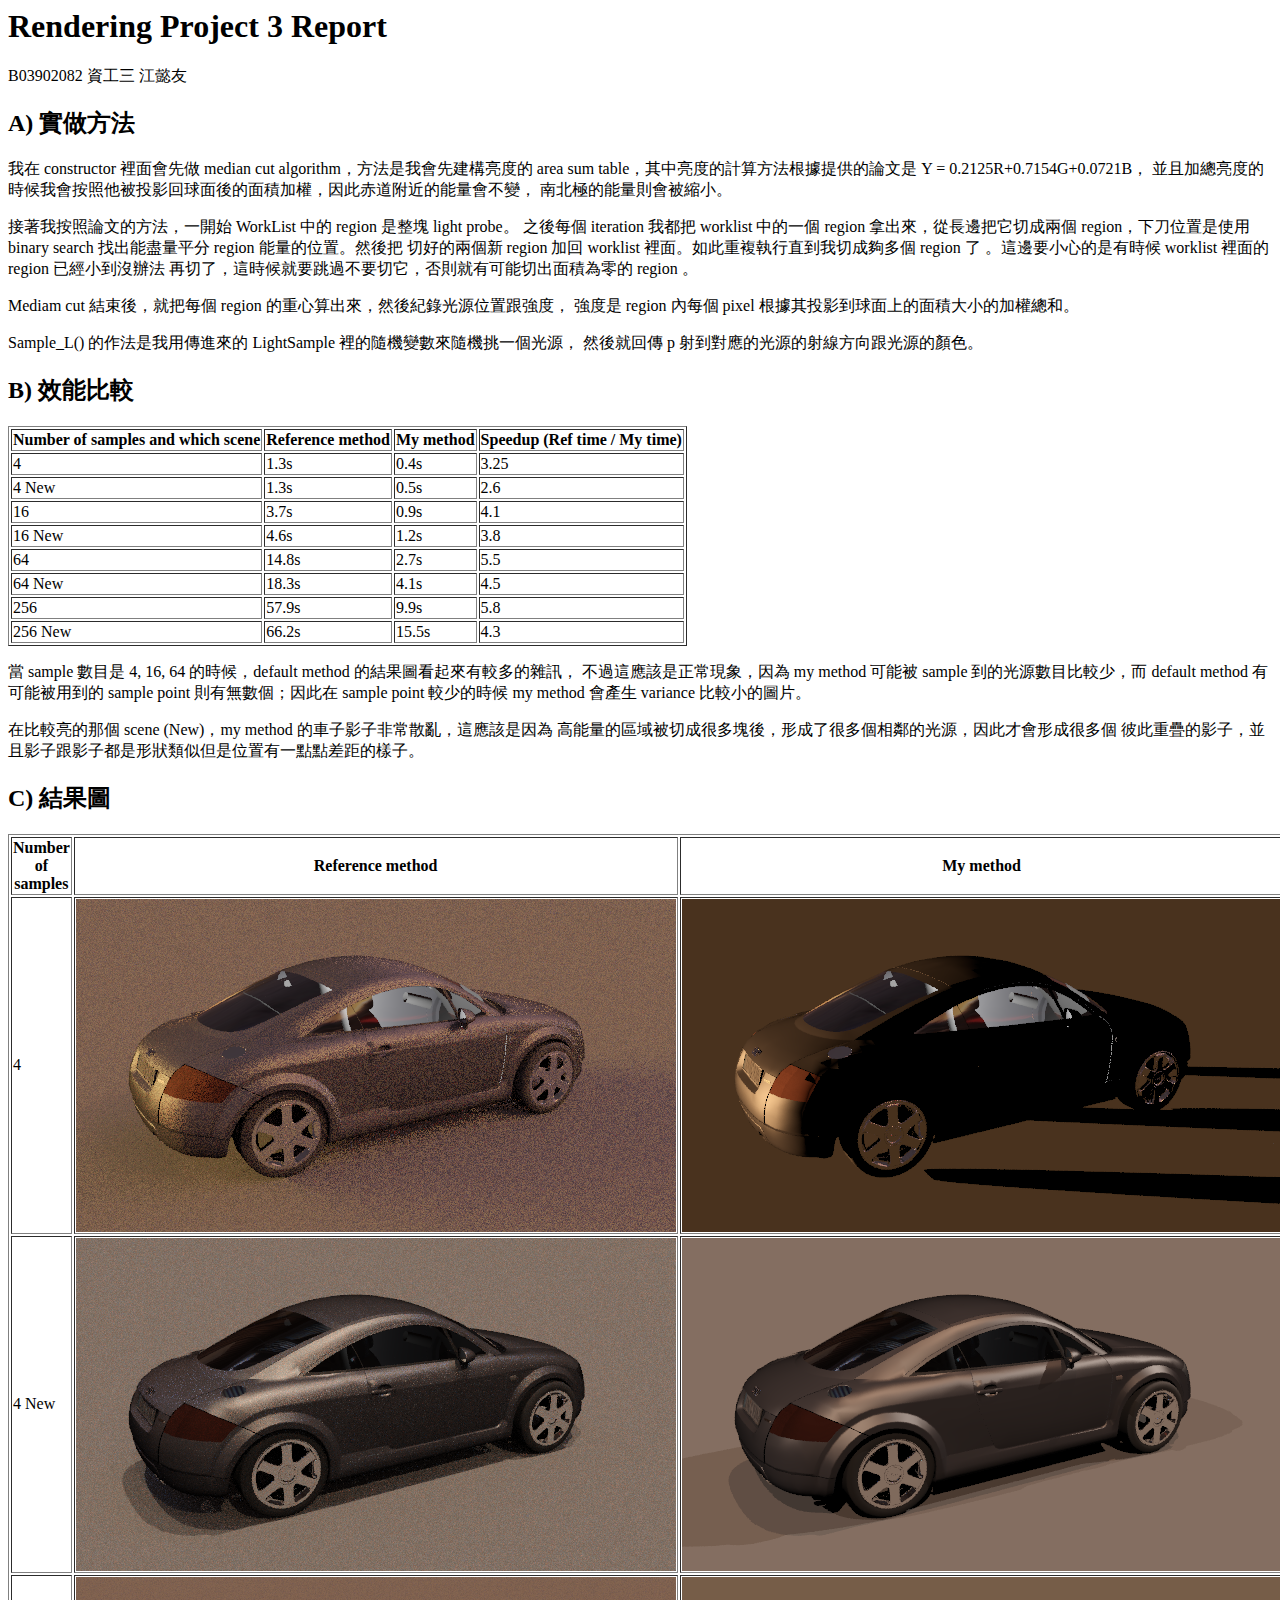
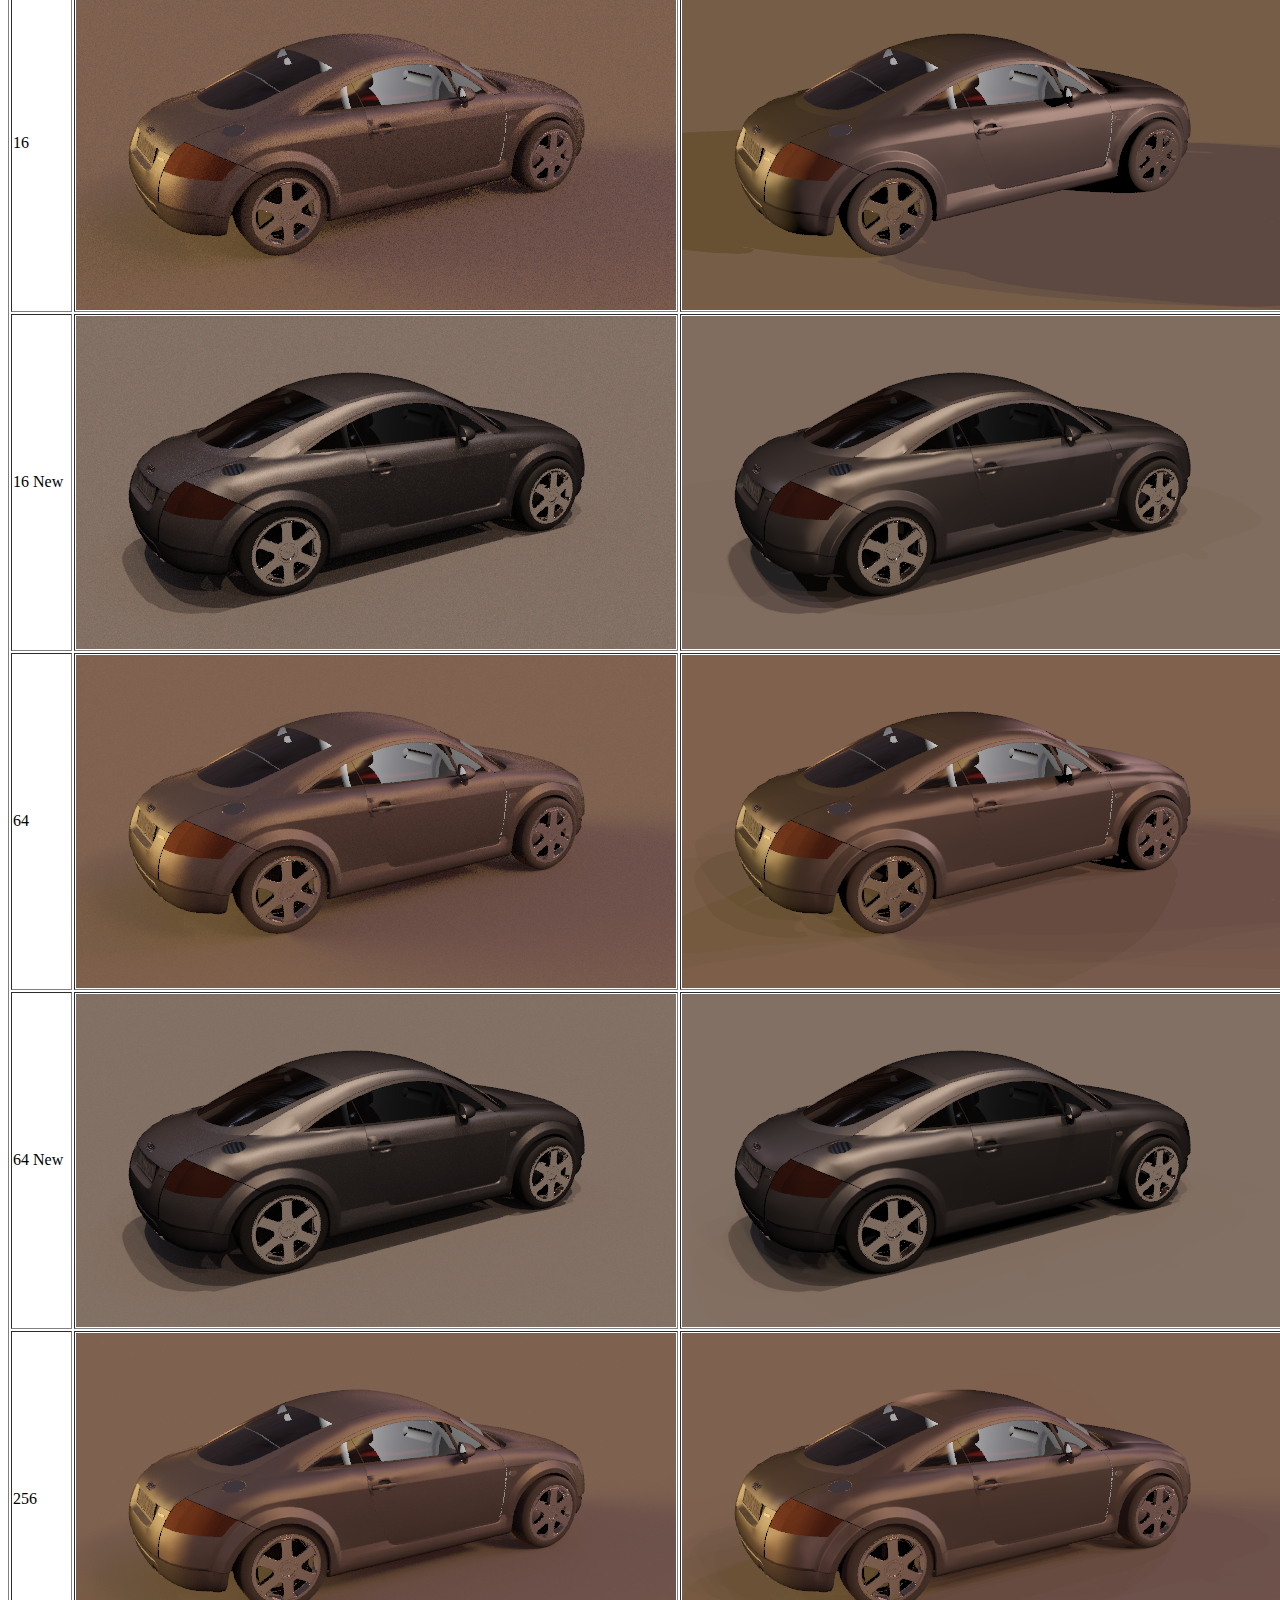
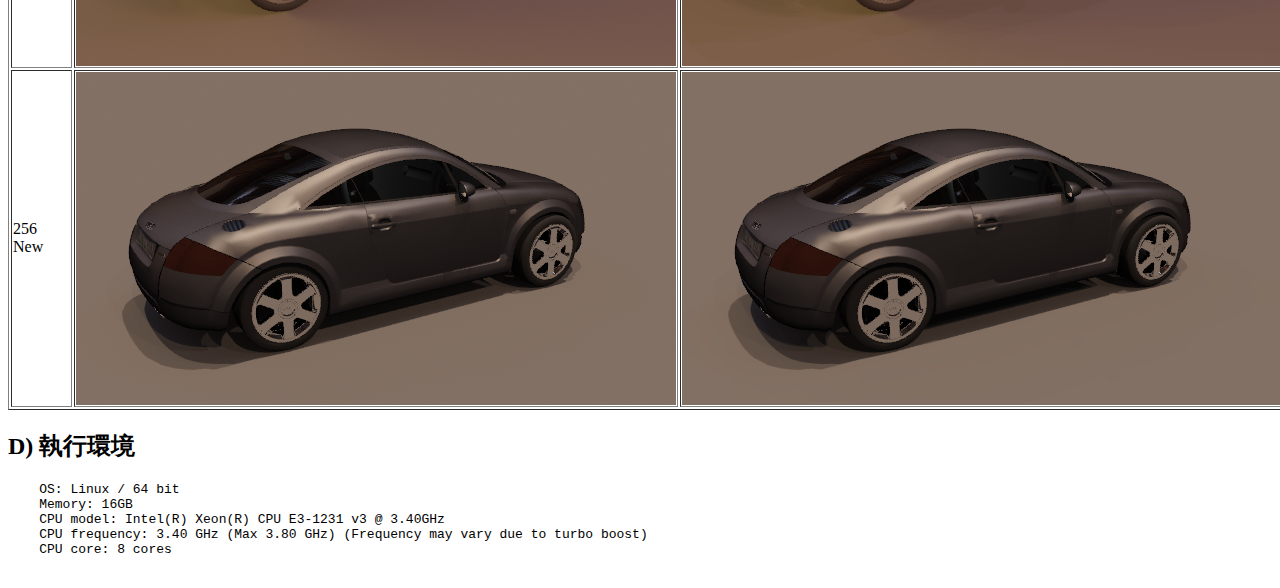
<file: project3/b03902082.html>
<html>
<head>
  <meta charset="UTF-8">
  <title>Rendering Project 3 Report</title>
</head>

<body>
  <h1>Rendering Project 3 Report</h1>
  <p>
    B03902082 資工三 江懿友
  </p>

  <h2>A) 實做方法</h2>
  <p>
    我在 constructor 裡面會先做 median cut algorithm，方法是我會先建構亮度的
    area sum table，其中亮度的計算方法根據提供的論文是 Y = 0.2125R+0.7154G+0.0721B，
    並且加總亮度的時候我會按照他被投影回球面後的面積加權，因此赤道附近的能量會不變，
    南北極的能量則會被縮小。
  </p>
  <p>
    接著我按照論文的方法，一開始 WorkList 中的 region 是整塊 light probe。
    之後每個 iteration 我都把 worklist 中的一個 region 拿出來，從長邊把它切成兩個
    region，下刀位置是使用 binary search 找出能盡量平分 region 能量的位置。然後把
    切好的兩個新 region 加回 worklist 裡面。如此重複執行直到我切成夠多個 region 了
    。這邊要小心的是有時候 worklist 裡面的 region 已經小到沒辦法
    再切了，這時候就要跳過不要切它，否則就有可能切出面積為零的 region 。
  </p>
  <p>
    Mediam cut 結束後，就把每個 region 的重心算出來，然後紀錄光源位置跟強度，
    強度是 region 內每個 pixel 根據其投影到球面上的面積大小的加權總和。
  </p>
  <p>
    Sample_L() 的作法是我用傳進來的 LightSample 裡的隨機變數來隨機挑一個光源，
    然後就回傳 p 射到對應的光源的射線方向跟光源的顏色。
  </p>

  <h2>B) 效能比較</h2>
  <p>
  <table border>
    <tr>
      <th>Number of samples and which scene</th>
      <th>Reference method</th>
      <th>My method</th>
      <th>Speedup (Ref time / My time)</th>
    </tr>
    <tr>
      <td>4</td>
      <td>1.3s</td>
      <td>0.4s</td>
      <td>3.25</td>
    </tr>
    <tr>
      <td>4 New</td>
      <td>1.3s</td>
      <td>0.5s</td>
      <td>2.6</td>
    </tr>
    <tr>
      <td>16</td>
      <td>3.7s</td>
      <td>0.9s</td>
      <td>4.1</td>
    </tr>
    <tr>
      <td>16 New</td>
      <td>4.6s</td>
      <td>1.2s</td>
      <td>3.8</td>
    </tr>
    <tr>
      <td>64</td>
      <td>14.8s</td>
      <td>2.7s</td>
      <td>5.5</td>
    </tr>
    <tr>
      <td>64 New</td>
      <td>18.3s</td>
      <td>4.1s</td>
      <td>4.5</td>
    </tr>
    <tr>
      <td>256</td>
      <td>57.9s</td>
      <td>9.9s</td>
      <td>5.8</td>
    </tr>
    <tr>
      <td>256 New</td>
      <td>66.2s</td>
      <td>15.5s</td>
      <td>4.3</td>
    </tr>
  </table>
  </p>

  <p>
    當 sample 數目是 4, 16, 64 的時候，default method 的結果圖看起來有較多的雜訊，
    不過這應該是正常現象，因為 my method 可能被 sample 到的光源數目比較少，而
    default method 有可能被用到的 sample point 則有無數個；因此在 sample point 
    較少的時候 my method 會產生 variance 比較小的圖片。
  </p>
  <p>
    在比較亮的那個 scene (New)，my method 的車子影子非常散亂，這應該是因為
    高能量的區域被切成很多塊後，形成了很多個相鄰的光源，因此才會形成很多個
    彼此重疊的影子，並且影子跟影子都是形狀類似但是位置有一點點差距的樣子。
  </p>

  <h2>C) 結果圖</h2>
  <p>
  <table border>
    <tr>
      <th>Number of samples</th>
      <th>Reference method</th>
      <th>My method</th>
    </tr>
    <tr>
      <td>4</td>
      <td><img src="env_input/envlight-4.png"></td>
      <td><img src="med_input/envlight-4-my.png"></td>
    </tr>
    <tr>
      <td>4 New</td>
      <td><img src="env_input/envlight-new-4.png"></td>
      <td><img src="med_input/envlight-new-4-my.png"></td>
    </tr>
    <tr>
      <td>16</td>
      <td><img src="env_input/envlight-16.png"></td>
      <td><img src="med_input/envlight-16-my.png"></td>
    </tr>
    <tr>
      <td>16 New</td>
      <td><img src="env_input/envlight-new-16.png"></td>
      <td><img src="med_input/envlight-new-16-my.png"></td>
    </tr>
    <tr>
      <td>64</td>
      <td><img src="env_input/envlight-64.png"></td>
      <td><img src="med_input/envlight-64-my.png"></td>
    </tr>
    <tr>
      <td>64 New</td>
      <td><img src="env_input/envlight-new-64.png"></td>
      <td><img src="med_input/envlight-new-64-my.png"></td>
    </tr>
    <tr>
      <td>256</td>
      <td><img src="env_input/envlight-256.png"></td>
      <td><img src="med_input/envlight-256-my.png"></td>
    </tr>
    <tr>
      <td>256 New</td>
      <td><img src="env_input/envlight-new-256.png"></td>
      <td><img src="med_input/envlight-new-256-my.png"></td>
    </tr>
  </table>
  </p>

  <h2>D) 執行環境</h2>
  <p>
    <pre>
    OS: Linux / 64 bit
    Memory: 16GB
    CPU model: Intel(R) Xeon(R) CPU E3-1231 v3 @ 3.40GHz
    CPU frequency: 3.40 GHz (Max 3.80 GHz) (Frequency may vary due to turbo boost)
    CPU core: 8 cores
    </pre>
  </p>

</body>
</html>
</file>
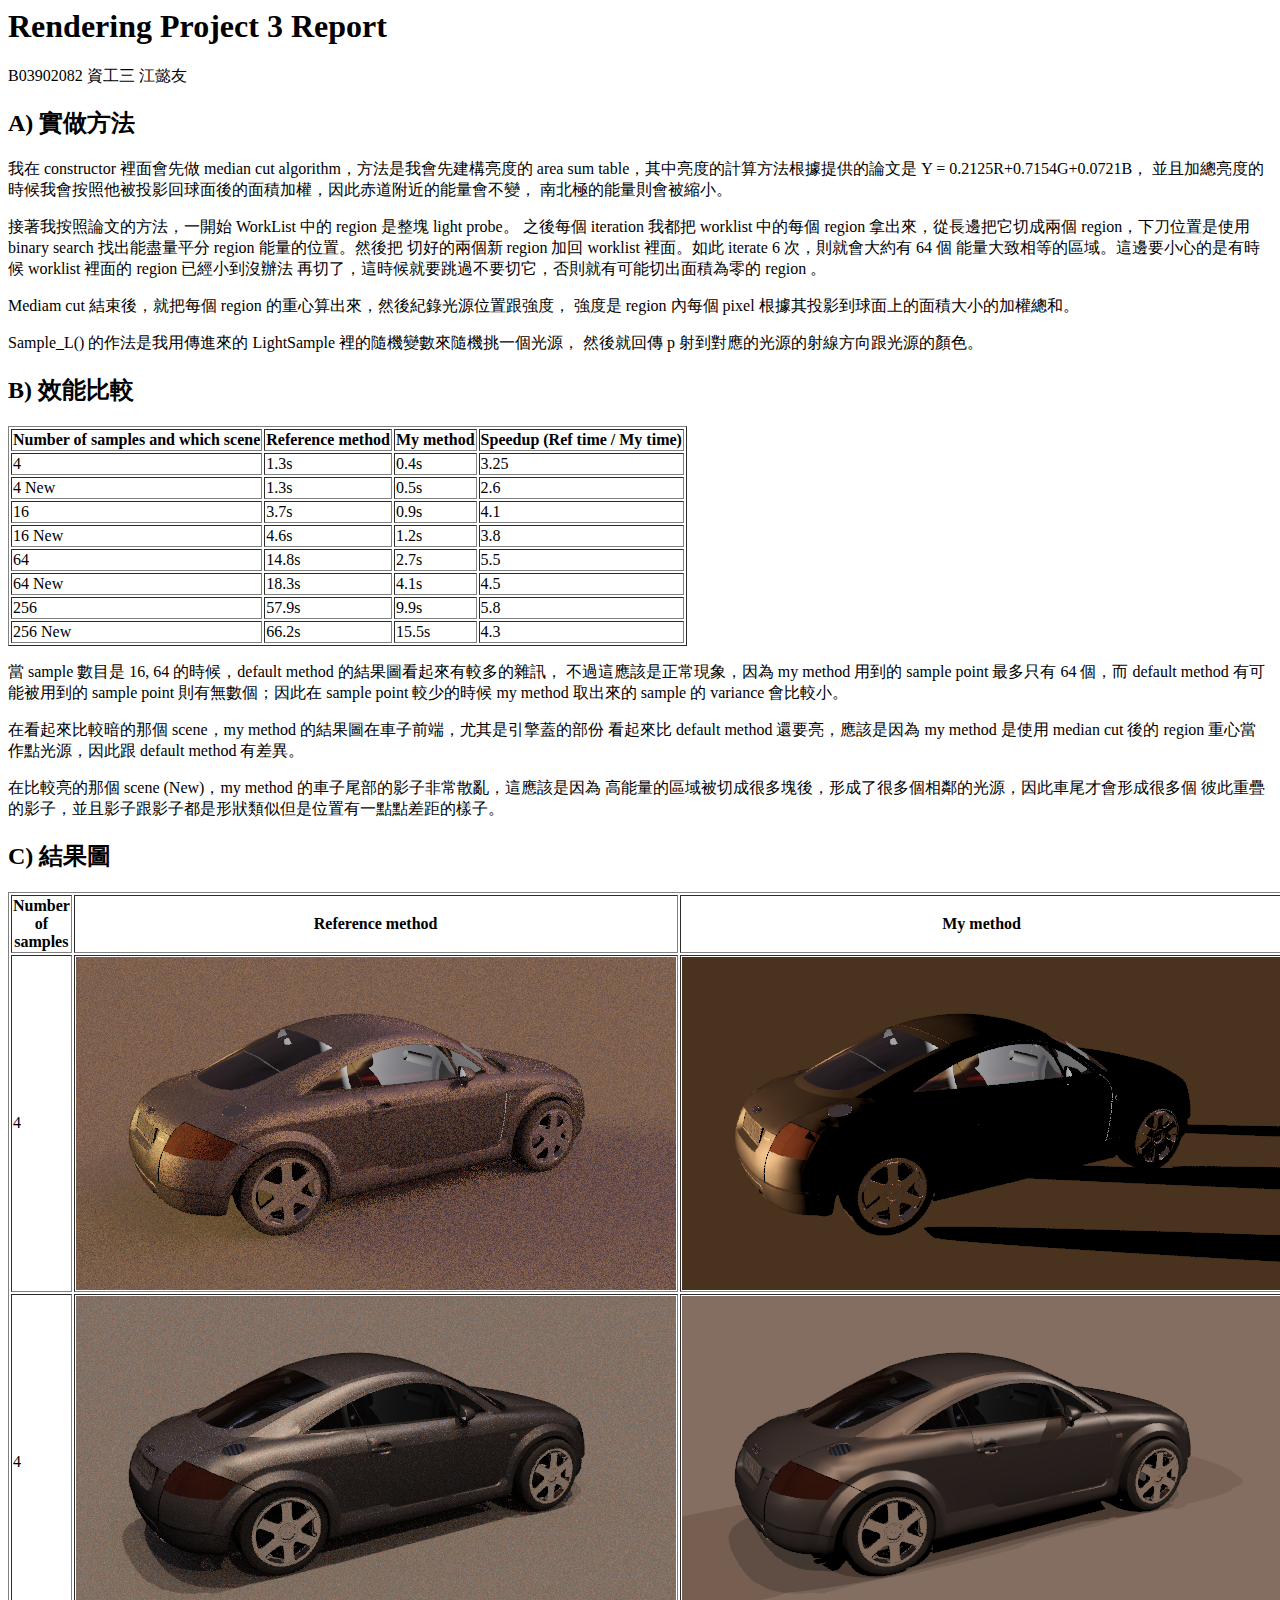
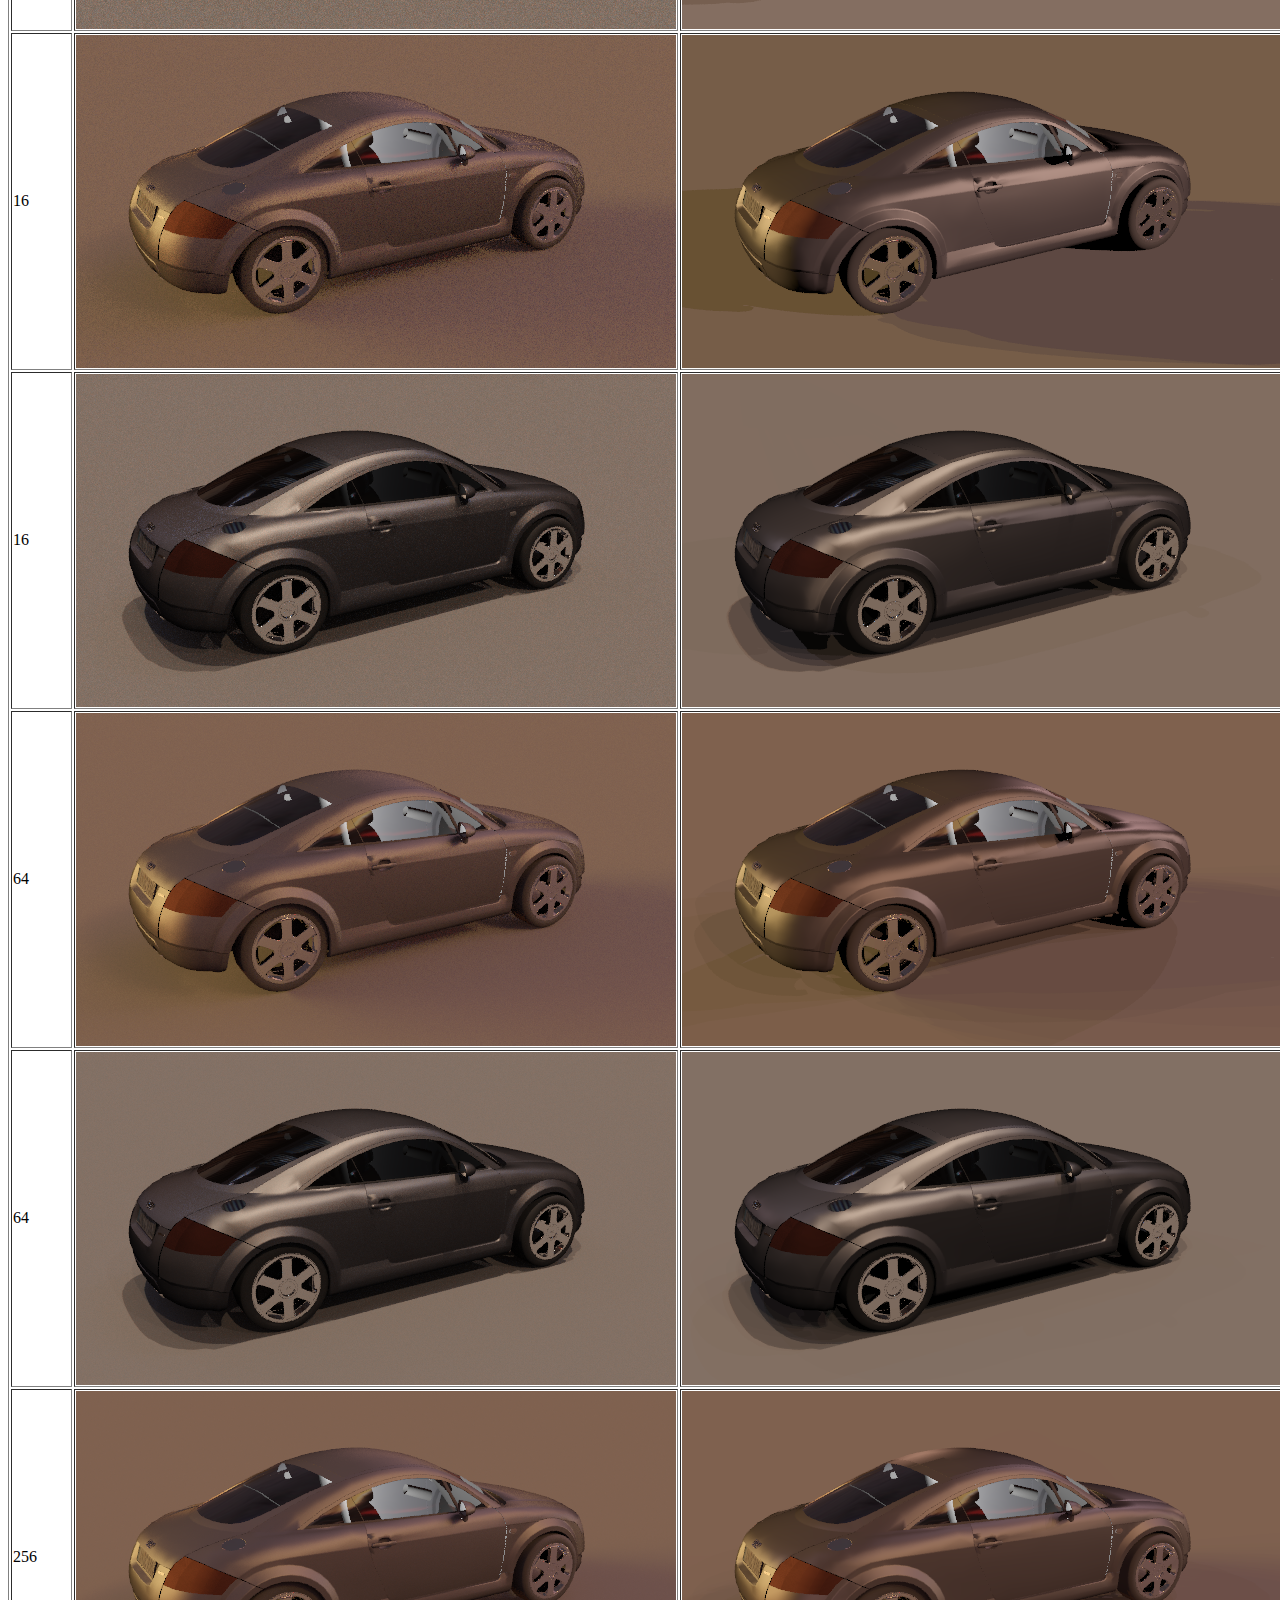
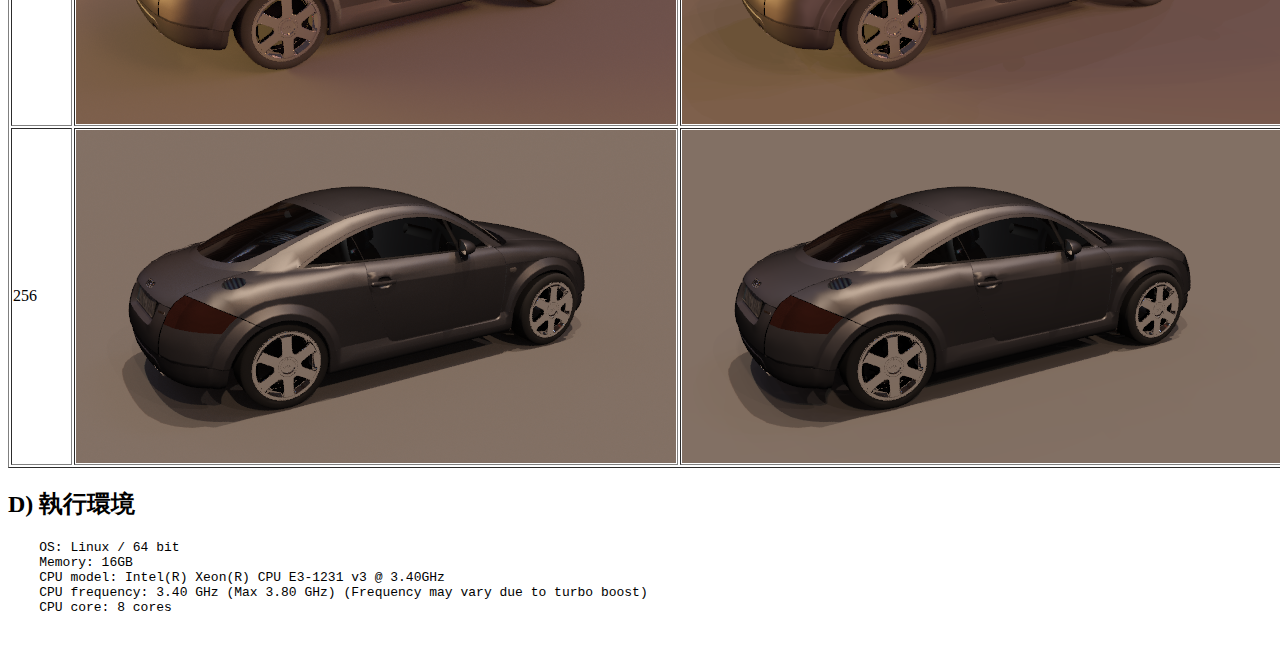
<file: project3/report.html>
<html>
<head>
  <meta charset="UTF-8">
  <title>Rendering Project 3 Report</title>
</head>

<body>
  <h1>Rendering Project 3 Report</h1>
  <p>
    B03902082 資工三 江懿友
  </p>

  <h2>A) 實做方法</h2>
  <p>
    我在 constructor 裡面會先做 median cut algorithm，方法是我會先建構亮度的
    area sum table，其中亮度的計算方法根據提供的論文是 Y = 0.2125R+0.7154G+0.0721B，
    並且加總亮度的時候我會按照他被投影回球面後的面積加權，因此赤道附近的能量會不變，
    南北極的能量則會被縮小。
  </p>
  <p>
    接著我按照論文的方法，一開始 WorkList 中的 region 是整塊 light probe。
    之後每個 iteration 我都把 worklist 中的每個 region 拿出來，從長邊把它切成兩個
    region，下刀位置是使用 binary search 找出能盡量平分 region 能量的位置。然後把
    切好的兩個新 region 加回 worklist 裡面。如此 iterate 6 次，則就會大約有 64 個
    能量大致相等的區域。這邊要小心的是有時候 worklist 裡面的 region 已經小到沒辦法
    再切了，這時候就要跳過不要切它，否則就有可能切出面積為零的 region 。
  </p>
  <p>
    Mediam cut 結束後，就把每個 region 的重心算出來，然後紀錄光源位置跟強度，
    強度是 region 內每個 pixel 根據其投影到球面上的面積大小的加權總和。
  </p>
  <p>
    Sample_L() 的作法是我用傳進來的 LightSample 裡的隨機變數來隨機挑一個光源，
    然後就回傳 p 射到對應的光源的射線方向跟光源的顏色。
  </p>

  <h2>B) 效能比較</h2>
  <p>
  <table border>
    <tr>
      <th>Number of samples and which scene</th>
      <th>Reference method</th>
      <th>My method</th>
      <th>Speedup (Ref time / My time)</th>
    </tr>
    <tr>
      <td>4</td>
      <td>1.3s</td>
      <td>0.4s</td>
      <td>3.25</td>
    </tr>
    <tr>
      <td>4 New</td>
      <td>1.3s</td>
      <td>0.5s</td>
      <td>2.6</td>
    </tr>
    <tr>
      <td>16</td>
      <td>3.7s</td>
      <td>0.9s</td>
      <td>4.1</td>
    </tr>
    <tr>
      <td>16 New</td>
      <td>4.6s</td>
      <td>1.2s</td>
      <td>3.8</td>
    </tr>
    <tr>
      <td>64</td>
      <td>14.8s</td>
      <td>2.7s</td>
      <td>5.5</td>
    </tr>
    <tr>
      <td>64 New</td>
      <td>18.3s</td>
      <td>4.1s</td>
      <td>4.5</td>
    </tr>
    <tr>
      <td>256</td>
      <td>57.9s</td>
      <td>9.9s</td>
      <td>5.8</td>
    </tr>
    <tr>
      <td>256 New</td>
      <td>66.2s</td>
      <td>15.5s</td>
      <td>4.3</td>
    </tr>
  </table>
  </p>

  <p>
    當 sample 數目是 16, 64 的時候，default method 的結果圖看起來有較多的雜訊，
    不過這應該是正常現象，因為 my method 用到的 sample point 最多只有 64 個，而
    default method 有可能被用到的 sample point 則有無數個；因此在 sample point 
    較少的時候 my method 取出來的 sample 的 variance 會比較小。
  </p>
  <p>
    在看起來比較暗的那個 scene，my method 的結果圖在車子前端，尤其是引擎蓋的部份
    看起來比 default method 還要亮，應該是因為 my method 是使用 median cut 後的
    region 重心當作點光源，因此跟 default method 有差異。
  </p>
  <p>
    在比較亮的那個 scene (New)，my method 的車子尾部的影子非常散亂，這應該是因為
    高能量的區域被切成很多塊後，形成了很多個相鄰的光源，因此車尾才會形成很多個
    彼此重疊的影子，並且影子跟影子都是形狀類似但是位置有一點點差距的樣子。
  </p>

  <h2>C) 結果圖</h2>
  <p>
  <table border>
    <tr>
      <th>Number of samples</th>
      <th>Reference method</th>
      <th>My method</th>
    </tr>
    <tr>
      <td>4</td>
      <td><img src="env_input/envlight-4.png"></td>
      <td><img src="med_input/envlight-4-my.png"></td>
    </tr>
    <tr>
      <td>4</td>
      <td><img src="env_input/envlight-new-4.png"></td>
      <td><img src="med_input/envlight-new-4-my.png"></td>
    </tr>
    <tr>
      <td>16</td>
      <td><img src="env_input/envlight-16.png"></td>
      <td><img src="med_input/envlight-16-my.png"></td>
    </tr>
    <tr>
      <td>16</td>
      <td><img src="env_input/envlight-new-16.png"></td>
      <td><img src="med_input/envlight-new-16-my.png"></td>
    </tr>
    <tr>
      <td>64</td>
      <td><img src="env_input/envlight-64.png"></td>
      <td><img src="med_input/envlight-64-my.png"></td>
    </tr>
    <tr>
      <td>64</td>
      <td><img src="env_input/envlight-new-64.png"></td>
      <td><img src="med_input/envlight-new-64-my.png"></td>
    </tr>
    <tr>
      <td>256</td>
      <td><img src="env_input/envlight-256.png"></td>
      <td><img src="med_input/envlight-256-my.png"></td>
    </tr>
    <tr>
      <td>256</td>
      <td><img src="env_input/envlight-new-256.png"></td>
      <td><img src="med_input/envlight-new-256-my.png"></td>
    </tr>
  </table>
  </p>

  <h2>D) 執行環境</h2>
  <p>
    <pre>
    OS: Linux / 64 bit
    Memory: 16GB
    CPU model: Intel(R) Xeon(R) CPU E3-1231 v3 @ 3.40GHz
    CPU frequency: 3.40 GHz (Max 3.80 GHz) (Frequency may vary due to turbo boost)
    CPU core: 8 cores
    </pre>
  </p>

</body>
</html>
</file>
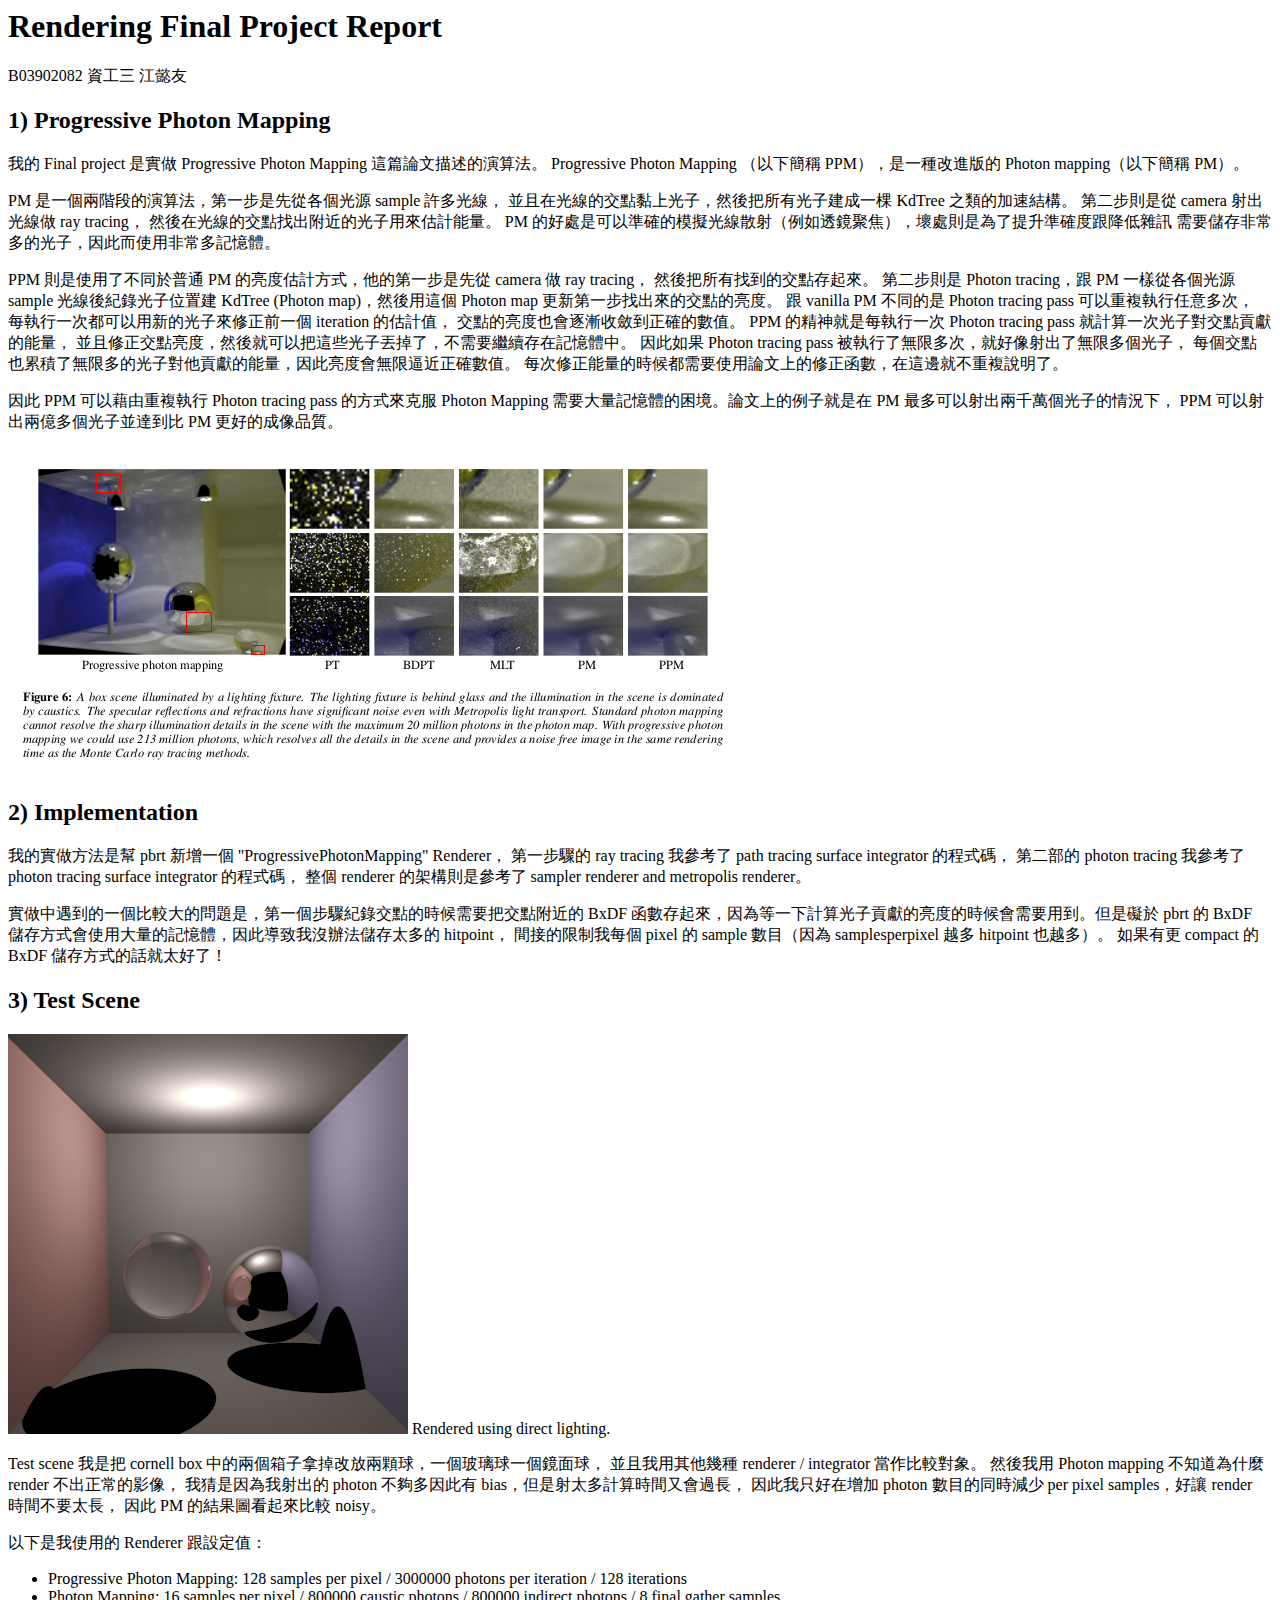
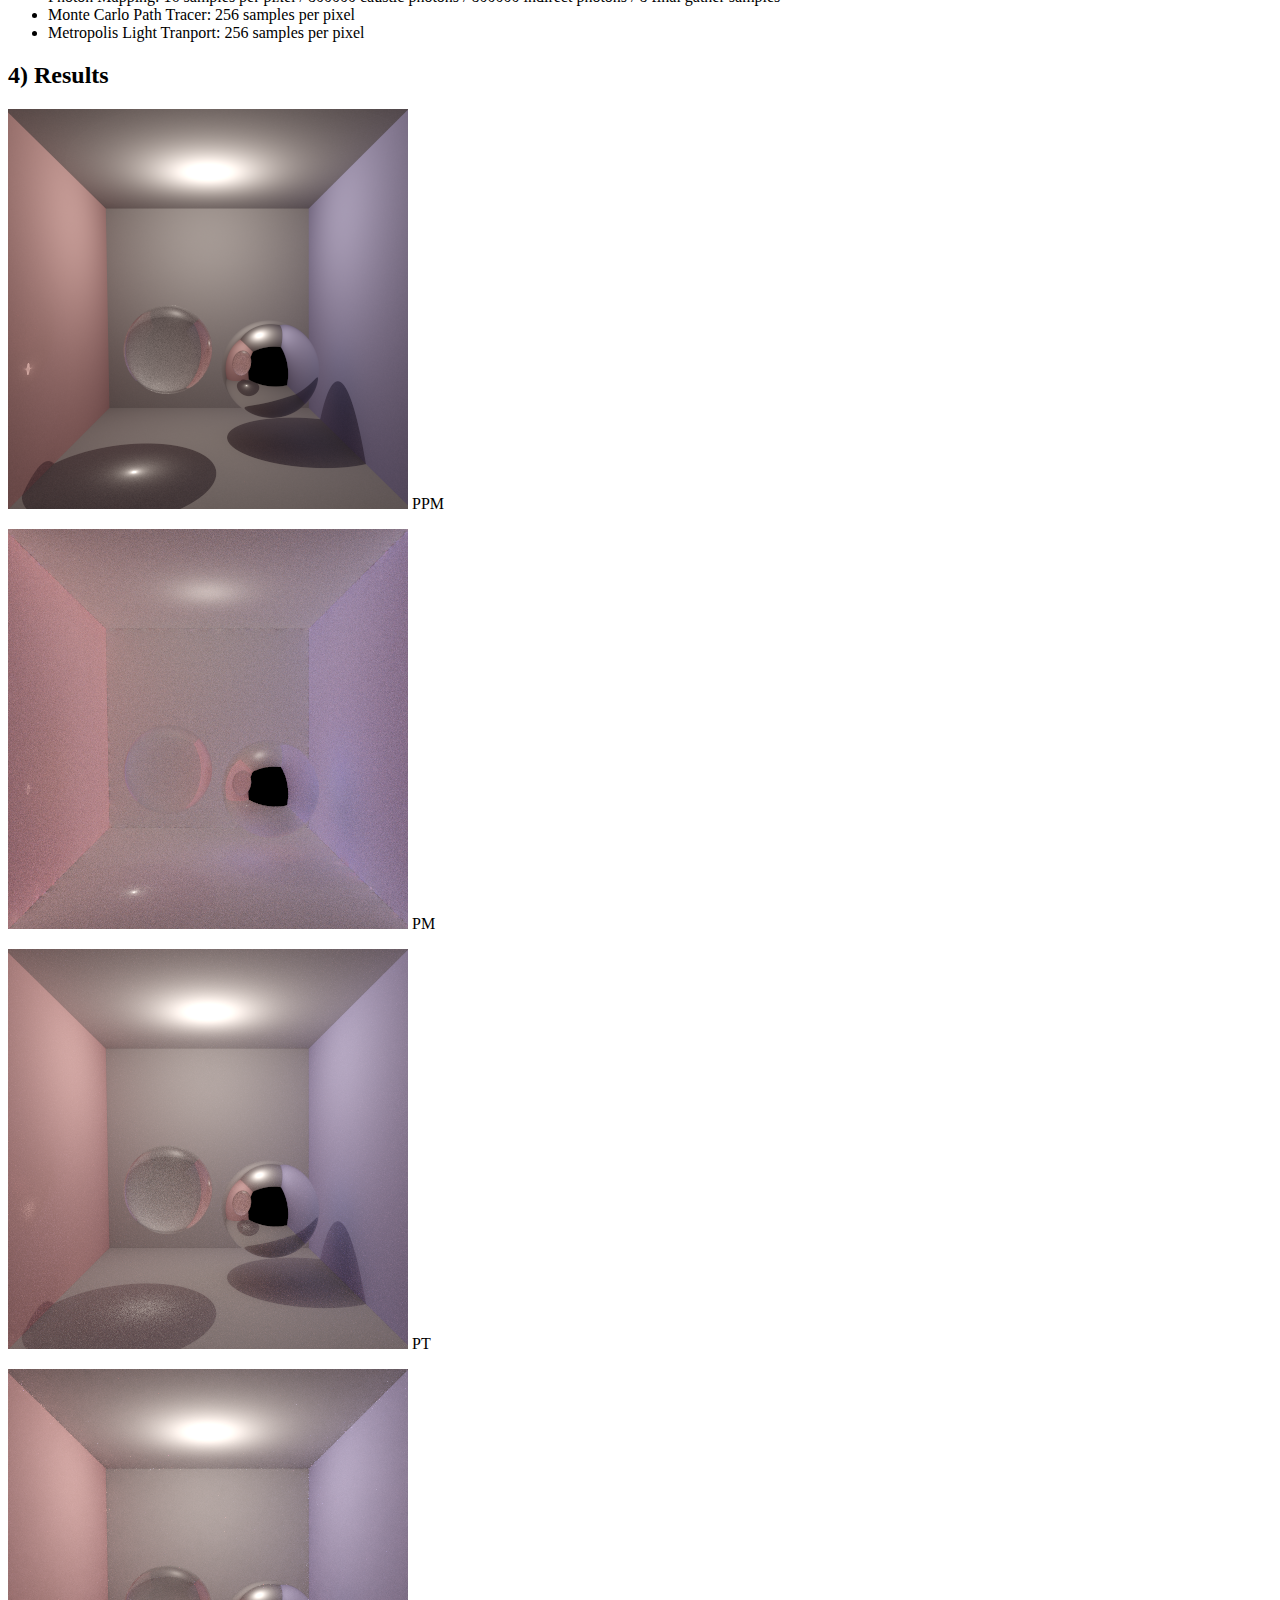
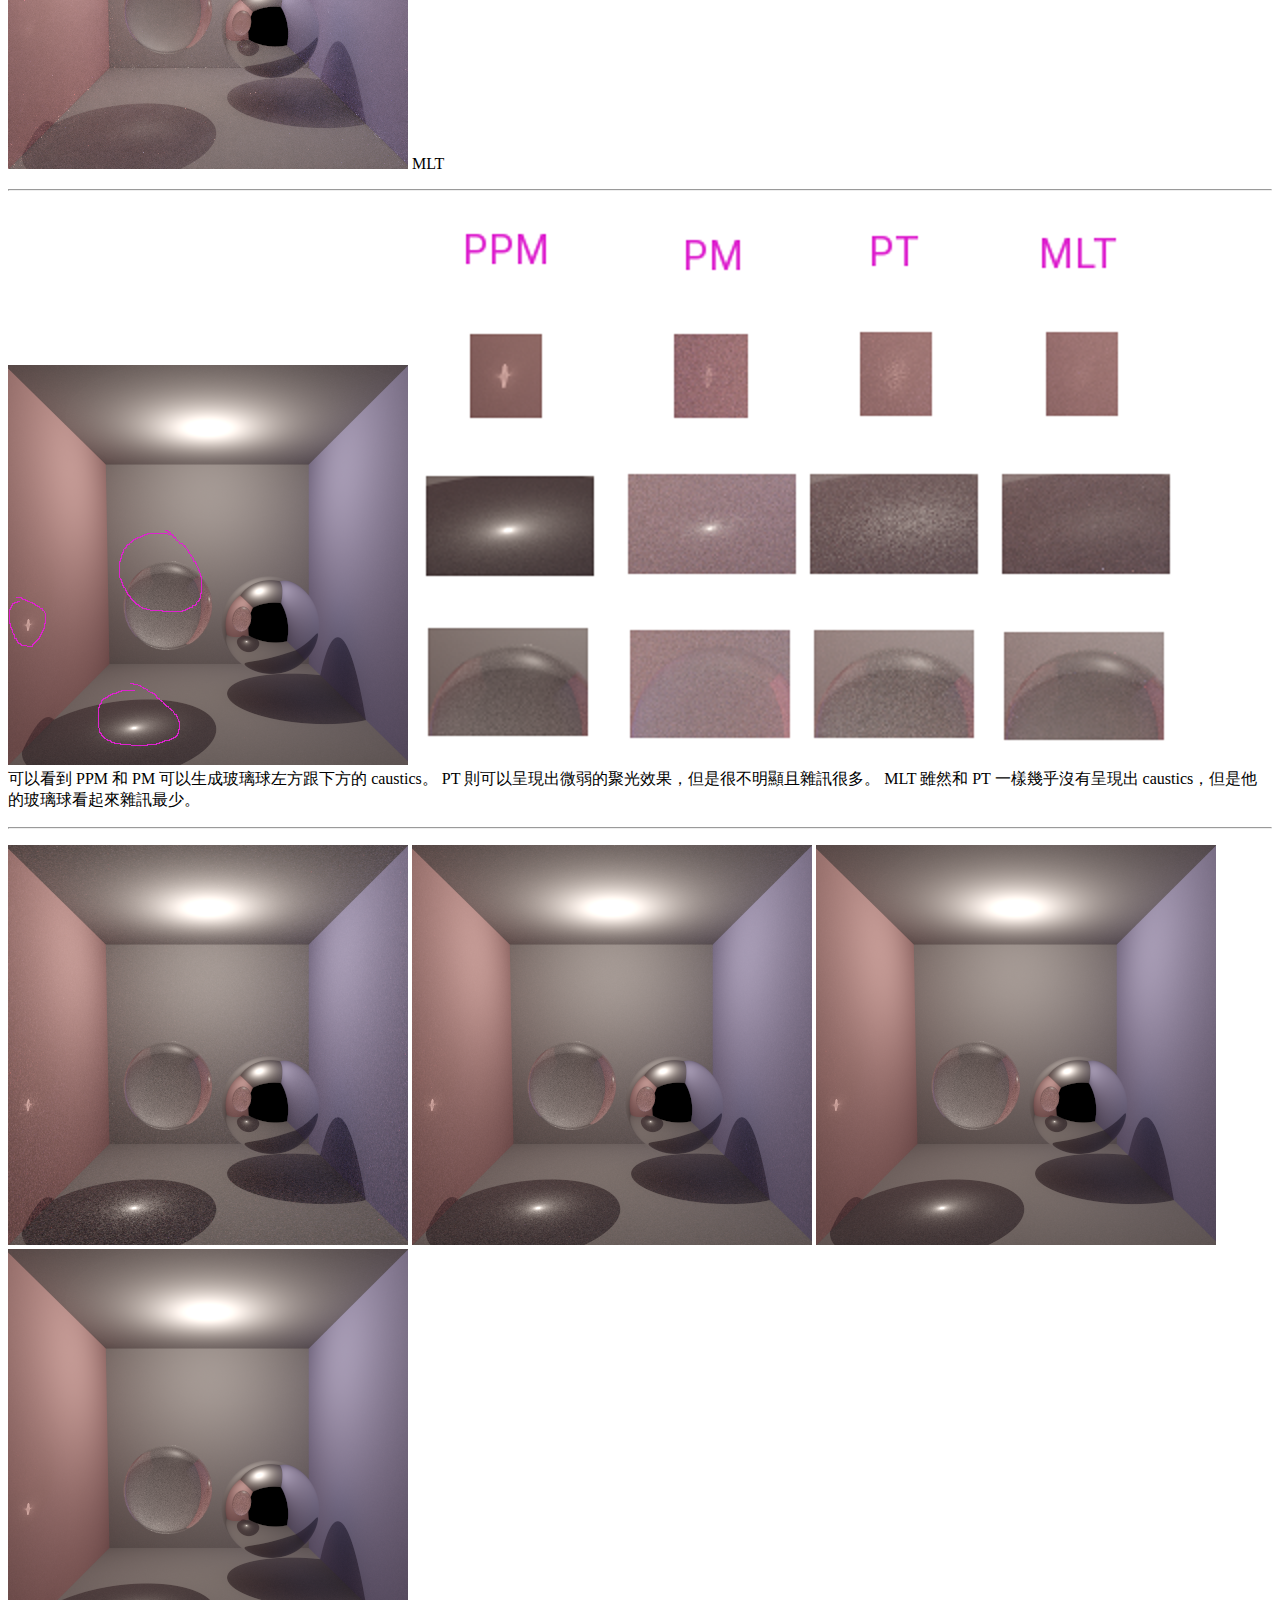
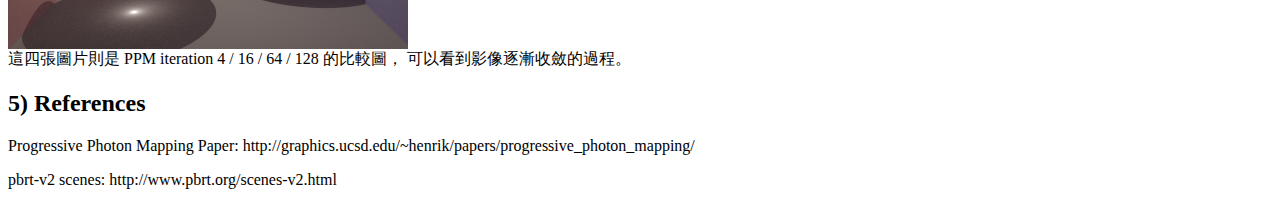
<file: rendering-final-b03902082/Report.html>
<html>
<head>
  <meta charset="UTF-8">
  <title>Rendering Final Project Report</title>
</head>

<body>
  <h1>Rendering Final Project Report</h1>
  <p>
    B03902082 資工三 江懿友
  </p>

  <h2>1) Progressive Photon Mapping</h2>
  <p>
    我的 Final project 是實做 Progressive Photon Mapping 這篇論文描述的演算法。
    Progressive Photon Mapping （以下簡稱 PPM），是一種改進版的 Photon mapping（以下簡稱 PM）。
  </p>
  <p>
    PM 是一個兩階段的演算法，第一步是先從各個光源 sample 許多光線，
    並且在光線的交點黏上光子，然後把所有光子建成一棵 KdTree 之類的加速結構。
    第二步則是從 camera 射出光線做 ray tracing，
    然後在光線的交點找出附近的光子用來估計能量。
    PM 的好處是可以準確的模擬光線散射（例如透鏡聚焦），壞處則是為了提升準確度跟降低雜訊
    需要儲存非常多的光子，因此而使用非常多記憶體。
  </p>
  <p>
    PPM 則是使用了不同於普通 PM 的亮度估計方式，他的第一步是先從 camera 做 ray tracing，
    然後把所有找到的交點存起來。
    第二步則是 Photon tracing，跟 PM 一樣從各個光源 sample 光線後紀錄光子位置建
    KdTree (Photon map)，然後用這個 Photon map 更新第一步找出來的交點的亮度。
    跟 vanilla PM 不同的是 Photon tracing pass 可以重複執行任意多次，
    每執行一次都可以用新的光子來修正前一個 iteration 的估計值，
    交點的亮度也會逐漸收斂到正確的數值。
    PPM 的精神就是每執行一次 Photon tracing pass 就計算一次光子對交點貢獻的能量，
    並且修正交點亮度，然後就可以把這些光子丟掉了，不需要繼續存在記憶體中。
    因此如果 Photon tracing pass 被執行了無限多次，就好像射出了無限多個光子，
    每個交點也累積了無限多的光子對他貢獻的能量，因此亮度會無限逼近正確數值。
    每次修正能量的時候都需要使用論文上的修正函數，在這邊就不重複說明了。
  </p>
  <p>
    因此 PPM 可以藉由重複執行 Photon tracing pass 的方式來克服 Photon Mapping
    需要大量記憶體的困境。論文上的例子就是在 PM 最多可以射出兩千萬個光子的情況下，
    PPM 可以射出兩億多個光子並達到比 PM 更好的成像品質。
  </p>

    <img src="img/figure-6.png">

  <h2>2) Implementation</h2>
  <p>
    我的實做方法是幫 pbrt 新增一個 "ProgressivePhotonMapping" Renderer，
    第一步驟的 ray tracing 我參考了 path tracing surface integrator 的程式碼，
    第二部的 photon tracing 我參考了 photon tracing surface integrator 的程式碼，
    整個 renderer 的架構則是參考了 sampler renderer and metropolis renderer。
  </p>

  <p>
    實做中遇到的一個比較大的問題是，第一個步驟紀錄交點的時候需要把交點附近的
    BxDF 函數存起來，因為等一下計算光子貢獻的亮度的時候會需要用到。但是礙於
    pbrt 的 BxDF 儲存方式會使用大量的記憶體，因此導致我沒辦法儲存太多的 hitpoint，
    間接的限制我每個 pixel 的 sample 數目（因為 samplesperpixel 越多 hitpoint 也越多）。
    如果有更 compact 的 BxDF 儲存方式的話就太好了！
  </p>

  <h2>3) Test Scene</h2>
  <p>
    <img src="img/cornell-sphere-dl.png">
    Rendered using direct lighting.
  </p>
  <p>
    Test scene 我是把 cornell box 中的兩個箱子拿掉改放兩顆球，一個玻璃球一個鏡面球，
    並且我用其他幾種 renderer / integrator 當作比較對象。
    然後我用 Photon mapping 不知道為什麼 render 不出正常的影像，
    我猜是因為我射出的 photon 不夠多因此有 bias，但是射太多計算時間又會過長，
    因此我只好在增加 photon 數目的同時減少 per pixel samples，好讓 render 時間不要太長，
    因此 PM 的結果圖看起來比較 noisy。
  </p>
  <p>
    以下是我使用的 Renderer 跟設定值：
    <ul>
      <li>
        Progressive Photon Mapping:
        128 samples per pixel /
        3000000 photons per iteration /
        128 iterations
      </li>
      <li>
        Photon Mapping:
        16 samples per pixel /
        800000 caustic photons /
        800000 indirect photons /
        8 final gather samples
      </li>
      <li>
        Monte Carlo Path Tracer:
        256 samples per pixel
      </li>
      <li>
        Metropolis Light Tranport:
        256 samples per pixel
      </li>
    </ul>
  </p>

  <h2>4) Results</h2>
  <p>
    <img src="img/cornell-sphere-my.png">
    PPM
  </p>
  <p>
    <img src="img/cornell-sphere-pm.png">
    PM
  </p>
  <p>
    <img src="img/cornell-sphere-path.png">
    PT
  </p>
  <p>
    <img src="img/cornell-sphere-mlt.png">
    MLT
  </p>
  <hr>
  <p>
    <img src="img/cornell-sphere-my-label.png">
    <img src="img/chart.png">
    <br>
    可以看到 PPM 和 PM 可以生成玻璃球左方跟下方的 caustics。
    PT 則可以呈現出微弱的聚光效果，但是很不明顯且雜訊很多。
    MLT 雖然和 PT 一樣幾乎沒有呈現出 caustics，但是他的玻璃球看起來雜訊最少。
  </p>
  <hr>
  <p>
    <img src="img/4-log.png">
    <img src="img/16-log.png">
    <img src="img/64-log.png">
    <img src="img/128-log.png">
    <br>
    這四張圖片則是 PPM iteration 4 / 16 / 64 / 128 的比較圖，
    可以看到影像逐漸收斂的過程。
  </p>

  <h2>5) References</h2>
  <p>Progressive Photon Mapping Paper: http://graphics.ucsd.edu/~henrik/papers/progressive_photon_mapping/</p>
  <p>pbrt-v2 scenes: http://www.pbrt.org/scenes-v2.html</p>

</body>
</html>
</file>
